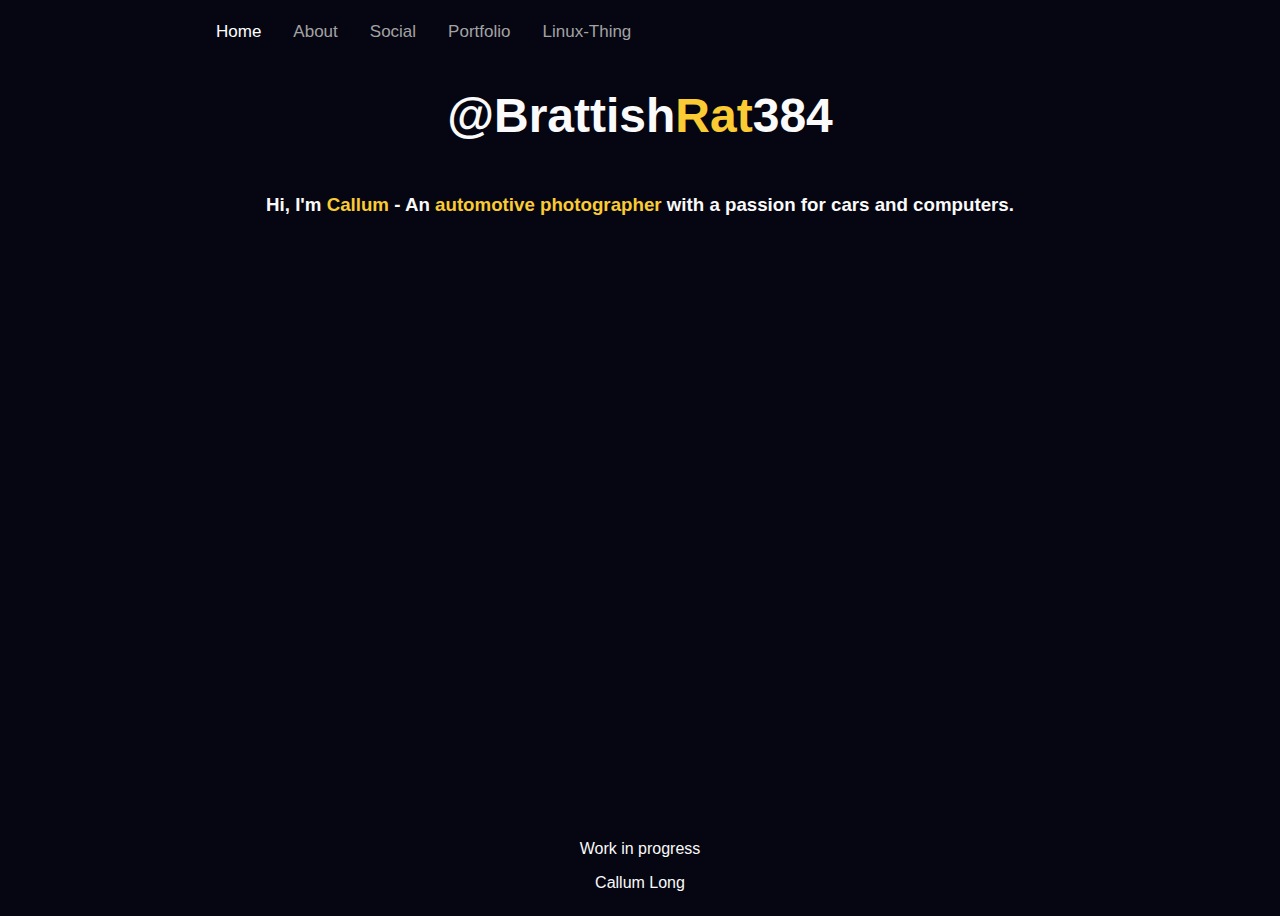
<file: index.html>
<!DOCTYPE html>
<html lang="en">
<head>
    <meta charset="UTF-8">
    <meta name="viewport" content="width=device-width, initial-scale=1.0">
    <link rel="stylesheet" href="style.css">
    <title>Callum Long</title>
</head>
<body class="rmscroll">
    <!-- Nav Start -->
    <div class="topnav">
        <a class="active" href="https://brattishrat384.xyz/">Home</a>
        <a href="https://brattishrat384.xyz/about.html">About</a>
        <a href="https://brattishrat384.xyz/social.html">Social</a>
        <a href="https://brattishrat384.xyz/portfolio.html">Portfolio</a>
        <a href="https://brattishrat384.xyz/linux.html">Linux-Thing</a>
      </div>
    <!-- Nav End -->

    <!-- Header Start -->
    <h1>@Brattish<span class="color-warning">Rat</span>384</h1>
    <!-- Header End -->

    <!-- Small About start -->
      <h3>Hi, I'm <span class="color-warning">Callum</span> - An <span class="color-warning">automotive photographer</span> with a passion for cars and computers.</h3>
    <!-- Small About end -->

    <!-- Footer start -->
    <footer>
      <p>Work in progress</p>
      <p>Callum Long</p>
    </footer>
    <!-- Footer start -->

</body>
</html>
</file>
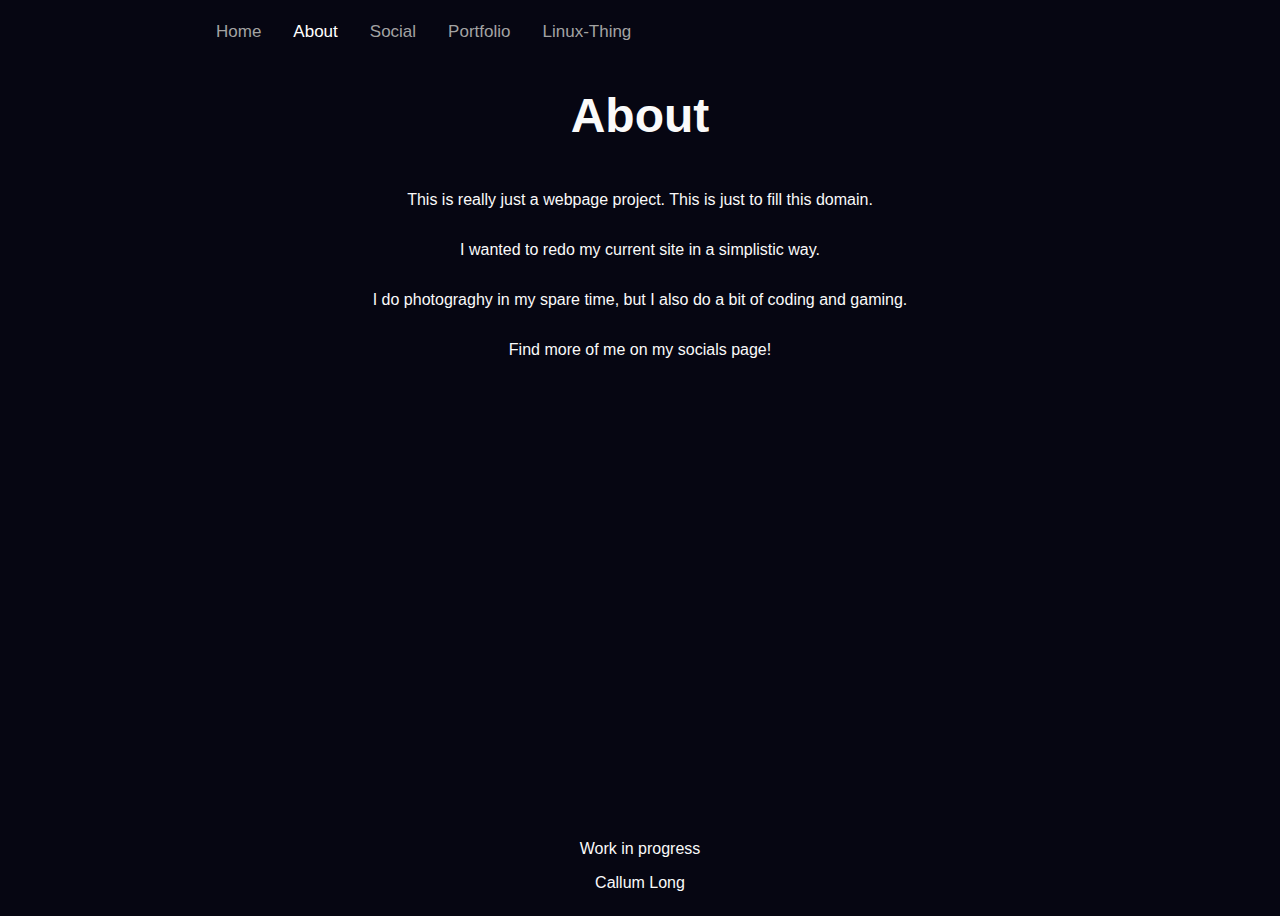
<file: about.html>
<!DOCTYPE html>
<html lang="en">
<head>
    <meta charset="UTF-8">
    <meta name="viewport" content="width=device-width, initial-scale=1.0">
    <link rel="stylesheet" href="style.css">
    <title>Callum Long - About</title>
</head>
<body class="rmscroll">
    <!-- Nav Start -->
    <div class="topnav">
        <a href="./index.html">Home</a>
        <a class="active" href="./about.html">About</a>
        <a href="./social.html">Social</a>
        <a href="./portfolio.html">Portfolio</a>
        <a href="./linux.html">Linux-Thing</a>
      </div>
    <!-- Nav End -->

    <!-- Main start -->
      <h1>About</h1>
      <p>This is really just a webpage project. This is just to fill this domain.</p>
      <p>I wanted to redo my current site in a simplistic way.</p>
      <p>I do photograghy in my spare time, but I also do a bit of coding and gaming.</p>
      <p>Find more of me on my socials page!</p>
    <!-- Main End-->

    <!-- Footer start -->
    <footer>
      <p>Work in progress</p>
      <p>Callum Long</p>
    </footer>
    <!-- Footer start -->

</body>
</html>
</file>
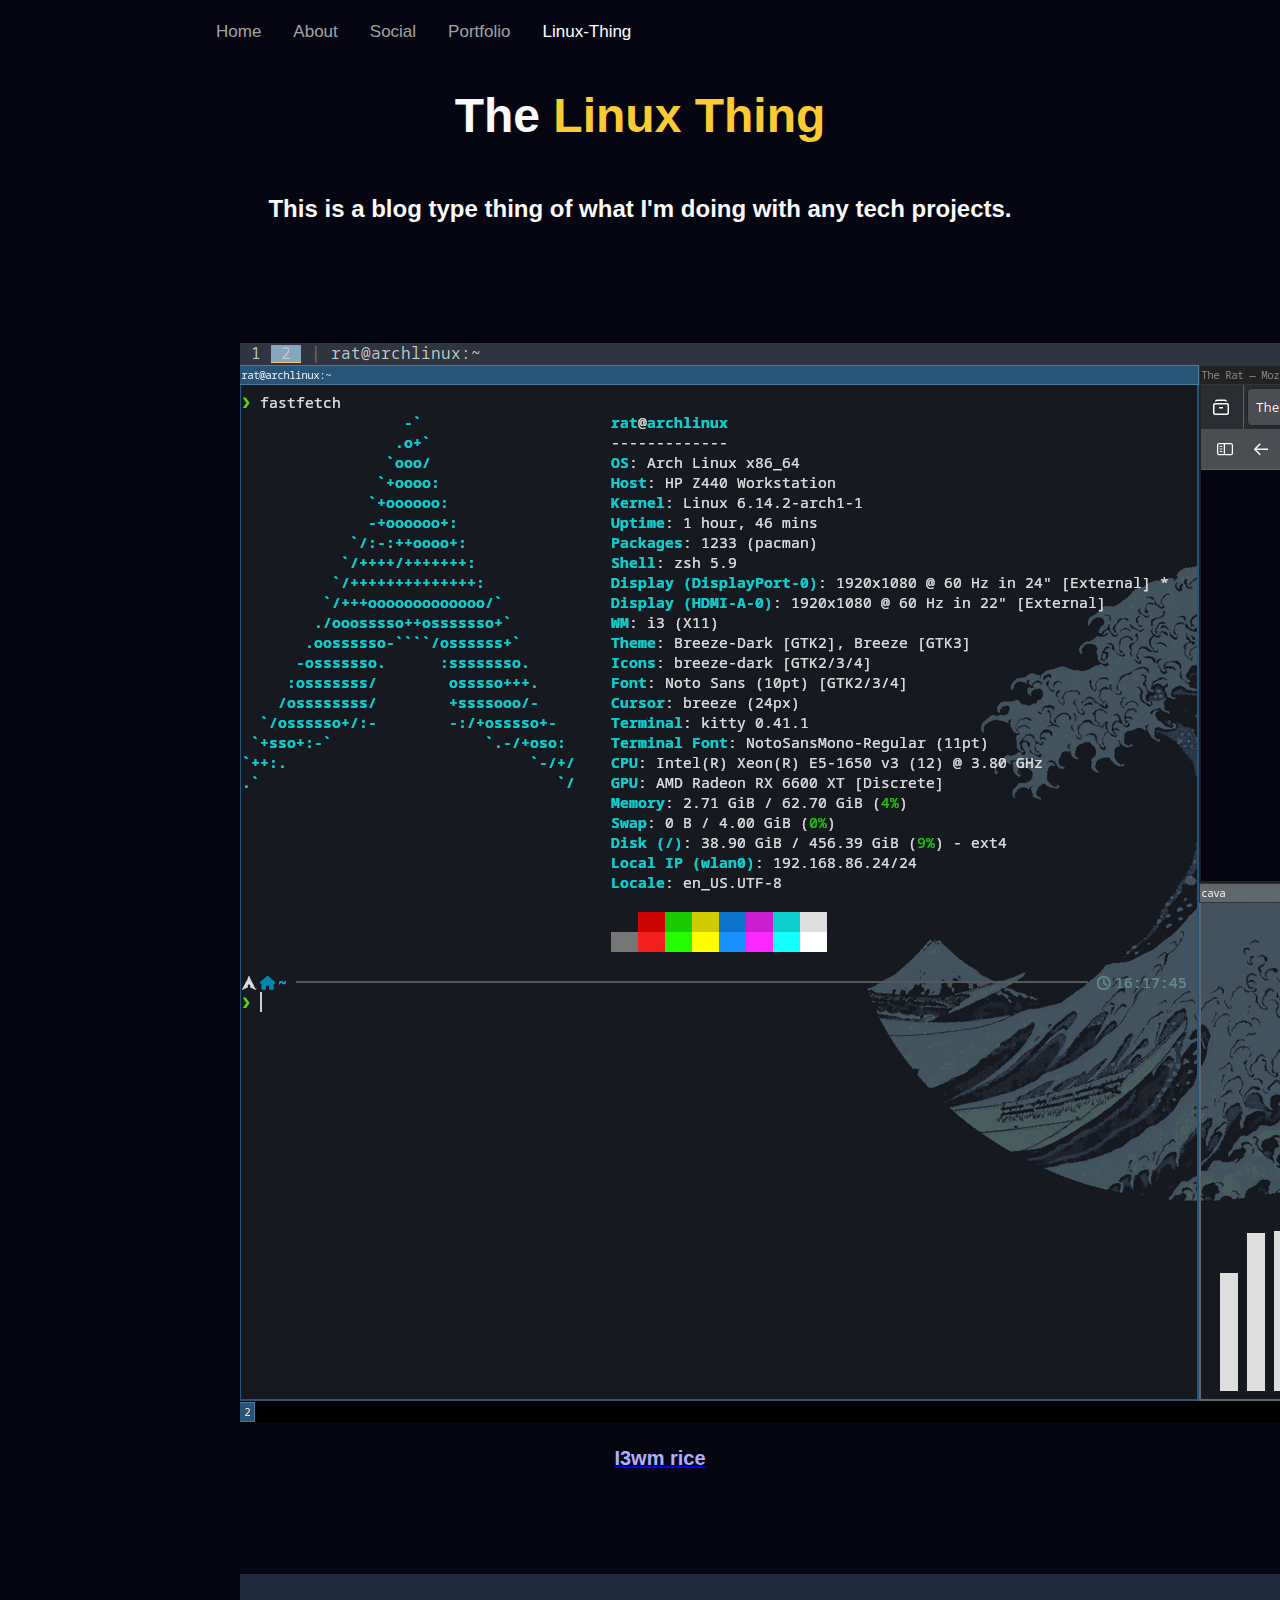
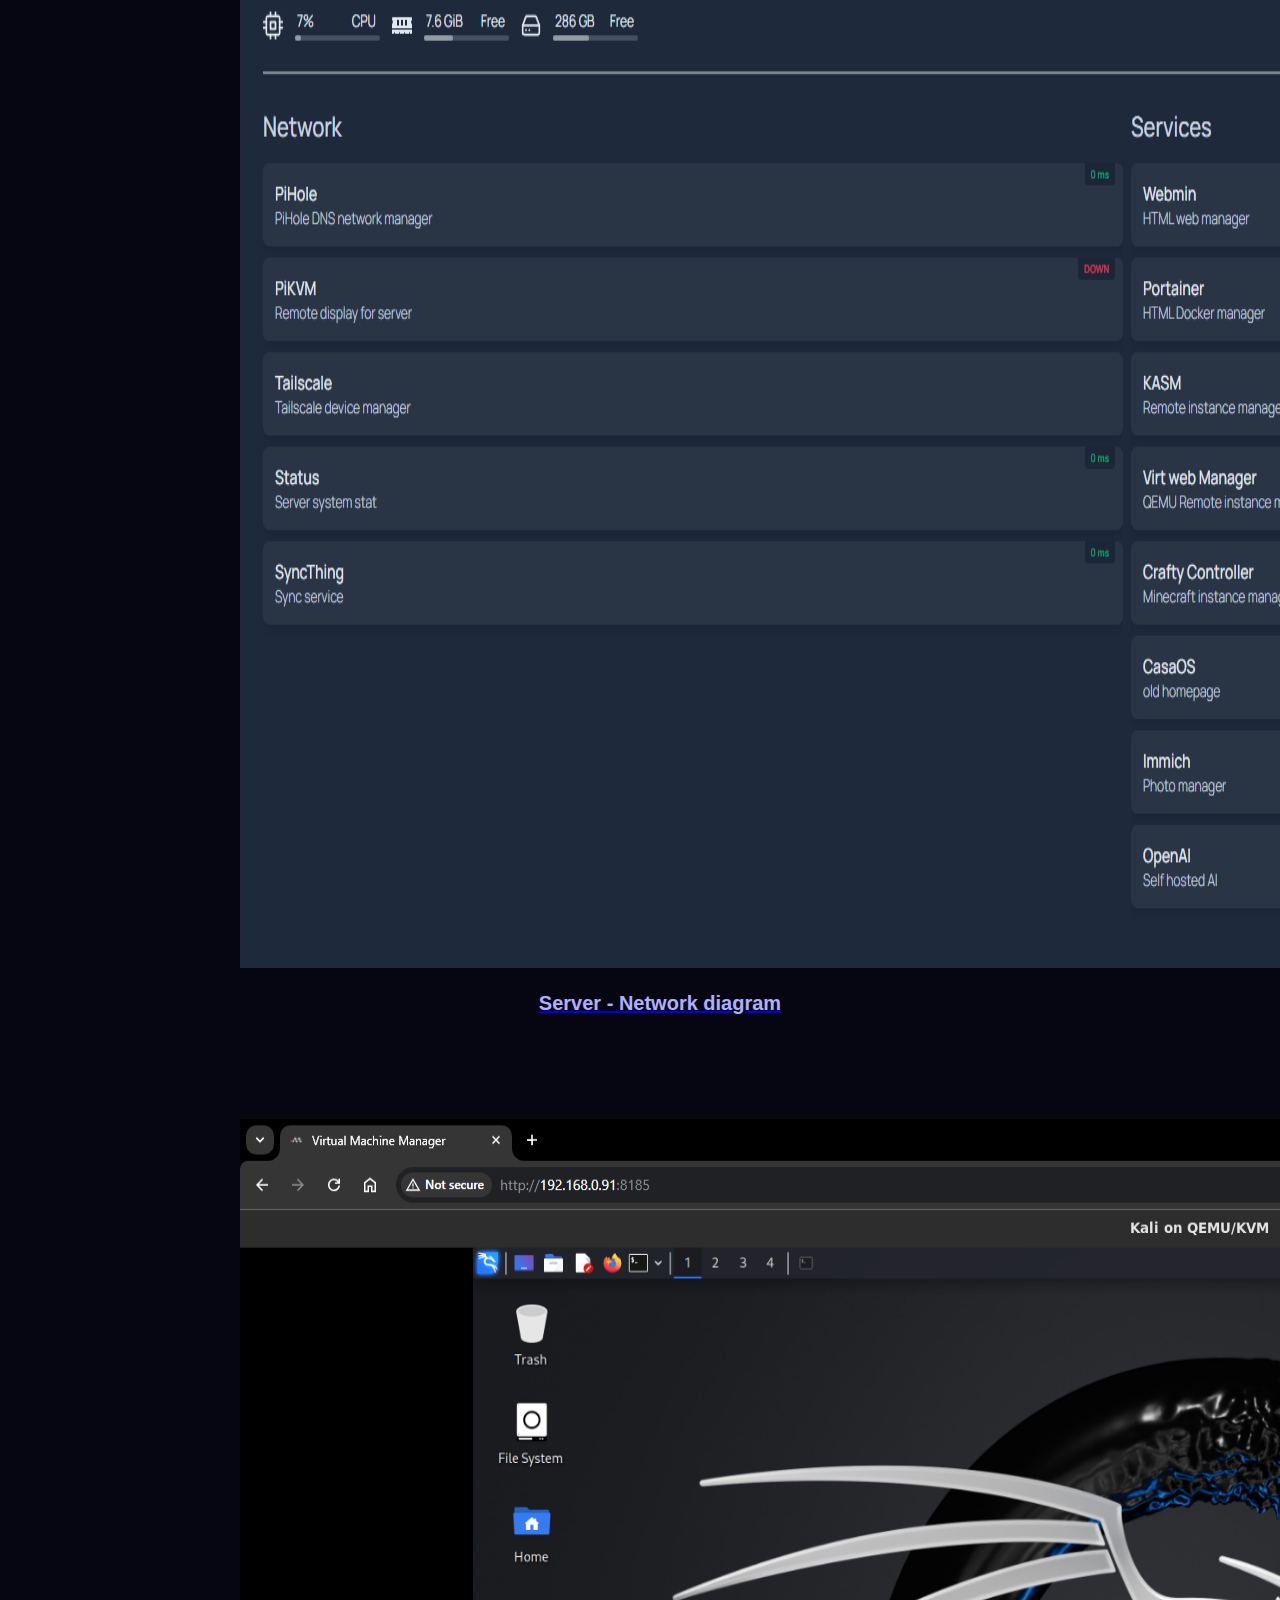
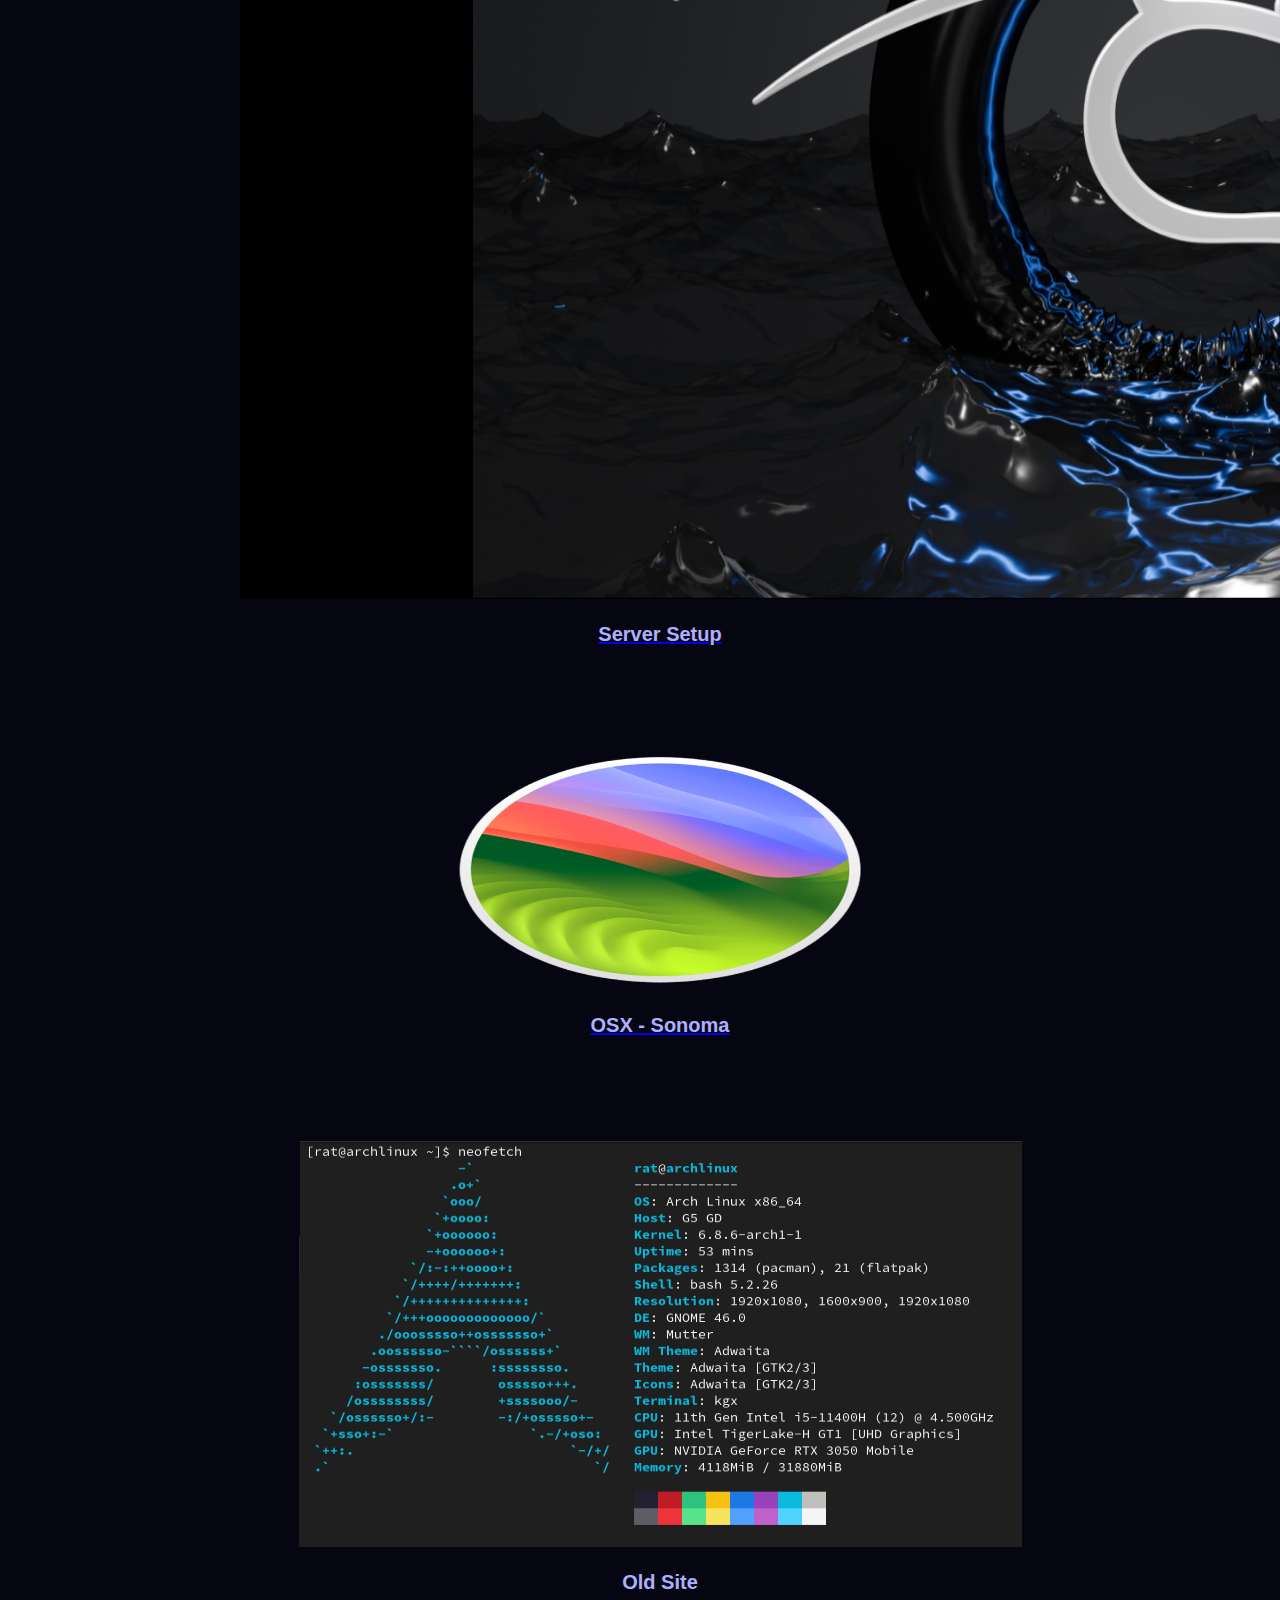
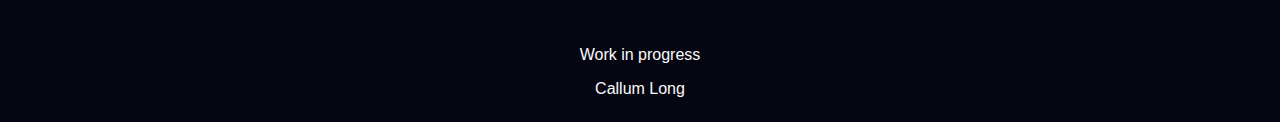
<file: linux.html>
<!DOCTYPE html>
<html lang="en">
<head>
    <meta charset="UTF-8">
    <meta name="viewport" content="width=device-width, initial-scale=1.0">
    <link rel="stylesheet" href="style.css">
    <title>Callum Long - Linux</title>
</head>
<body>
    <!-- Nav Start -->
    <div class="topnav">
      <a href="https://brattishrat384.xyz/">Home</a>
      <a href="https://brattishrat384.xyz/about.html">About</a>
      <a href="https://brattishrat384.xyz/social.html">Social</a>
      <a href="https://brattishrat384.xyz/portfolio.html">Portfolio</a>
      <a class="active" href="https://brattishrat384.xyz/linux.html">Linux-Thing</a>
      </div>
    <!-- Nav End -->

    <!-- Main start -->
      <!-- Header -->
      <h1>The <span class="color-warning">Linux Thing</span></h1>

      <!-- Brief -->
      <h2>This is a blog type thing of what I'm doing with any tech projects.</h2>
      <ul>
        <!-- Blog start -->

        <!-- Padding -->
        <div class="spacer"></div>
        <!-- Homelab-30.12.24 -->
        <div class="imgtxt">
          <a class="link-p-linux" href="./linux/i3rice.html">
            <img class="portimg" src="./linux/imgs/example.png" alt="">
            <p class="link-img">I3wm rice</p>
          </a>
        </div>

        <!-- Padding -->
        <div class="spacer"></div>
        <!-- Homelab-30.12.24 -->
        <div class="imgtxt">
          <a class="link-p-linux" href="./linux/netdiagram.html">
            <img class="portimg" src="./linux/imgs/image.png" alt="">
            <p class="link-img">Server - Network diagram</p>
          </a>
        </div>

        <!-- Padding -->
        <div class="spacer"></div>
        <!-- OSX-06.09.24 -->
        <div class="imgtxt">
          <a class="link-p-linux" href="./linux/server-setup.html">
            <img class="portimg" src="./linux/imgs/Screenshot 2024-09-20 110644.png" alt="">
            <p class="link-img">Server Setup</p>
          </a>
        </div>
        
        <!-- Padding -->
        <div class="spacer"></div>
        <!-- OSX-06.09.24 -->
        <div class="imgtxt">
          <a class="link-p-linux" href="./linux/OSX-KVM.html">
            <img class="portimg" src="./linux/imgs/sonoma/Sonoma.png" alt="">
            <p class="link-img">OSX - Sonoma</p>
          </a>
        </div>

        <!-- Padding -->
        <div class="spacer"></div>

        <!-- Old Site link -->
        <div class="imgtxt">
          <a class="link-p" href="https://github.com/BrattishRat384/website-rework">
            <img class="portimg" src="./img/base/neofetch.png" alt="">
            <p class="link-img">Old Site</p>
          </a>
        </div>
      </ul>
    <!-- Main End-->

    <!-- Footer start -->
    <footer>
      <p>Work in progress</p>
      <p>Callum Long</p>
    </footer>
    <!-- Footer start -->

</body>
</html>
</file>
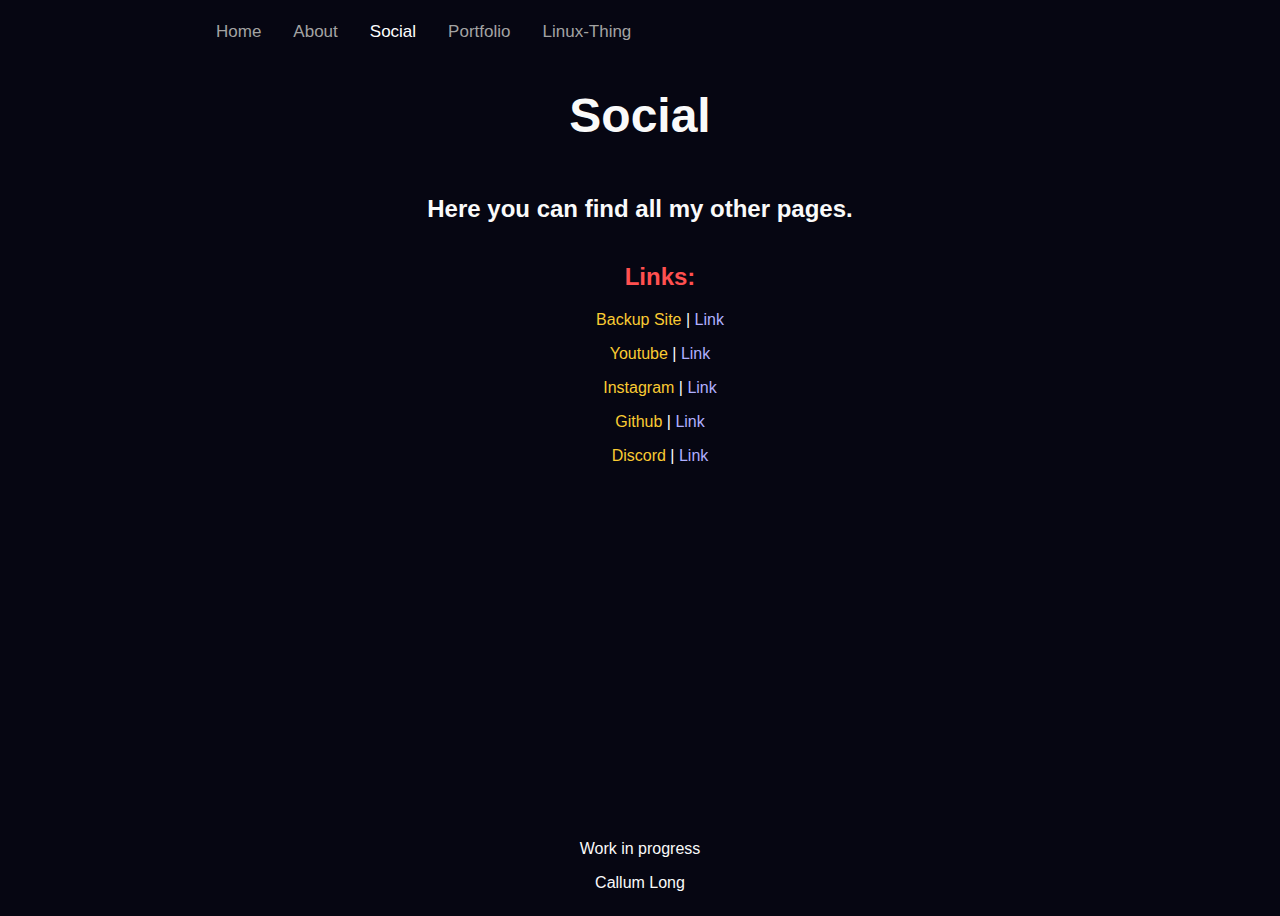
<file: social.html>
<!DOCTYPE html>
<html lang="en">
<head>
    <meta charset="UTF-8">
    <meta name="viewport" content="width=device-width, initial-scale=1.0">
    <link rel="stylesheet" href="style.css">
    <title>Callum Long - Social</title>
</head>
<body class="rmscroll">
    <!-- Nav Start -->
    <div class="topnav">
      <a href="https://brattishrat384.xyz/">Home</a>
      <a href="https://brattishrat384.xyz/about.html">About</a>
      <a class="active" href="https://brattishrat384.xyz/social.html">Social</a>
      <a href="https://brattishrat384.xyz/portfolio.html">Portfolio</a>
      <a href="https://brattishrat384.xyz/linux.html">Linux-Thing</a>
      </div>
    <!-- Nav End -->

    <!-- Main start -->
      <h1>Social</h1>
      <h2>Here you can find all my other pages.</h2>
      <!-- Links -->
      <div class="container">
        <!-- List of Socials -->
        <ul>
          <h2 class="color-attention">Links:</h2>
          <p><span class="color-warning">Backup Site</span> | <a href="https://sub.brattishrat384.xyz/" class="link-p">Link</a></p>
          <p><span class="color-warning">Youtube</span> | <a href="https://www.youtube.com/@brattishrat384" class="link-p">Link</a></p>
          <p><span class="color-warning">Instagram</span> | <a href="https://www.instagram.com/brattishrat384/" class="link-p">Link</a></p>
          <p><span class="color-warning">Github</span> | <a href="https://github.com/BrattishRat384/" class="link-p">Link</a></p>
          <p><span class="color-warning">Discord</span> | <a href="https://discord.gg/9k5HUjV" class="link-p">Link</a></p>
        </ul>
      </div>
    <!-- Main End-->

    <!-- Footer start -->
    <footer>
      <p>Work in progress</p>
      <p>Callum Long</p>
    </footer>
    <!-- Footer start -->

</body>
</html>
</file>
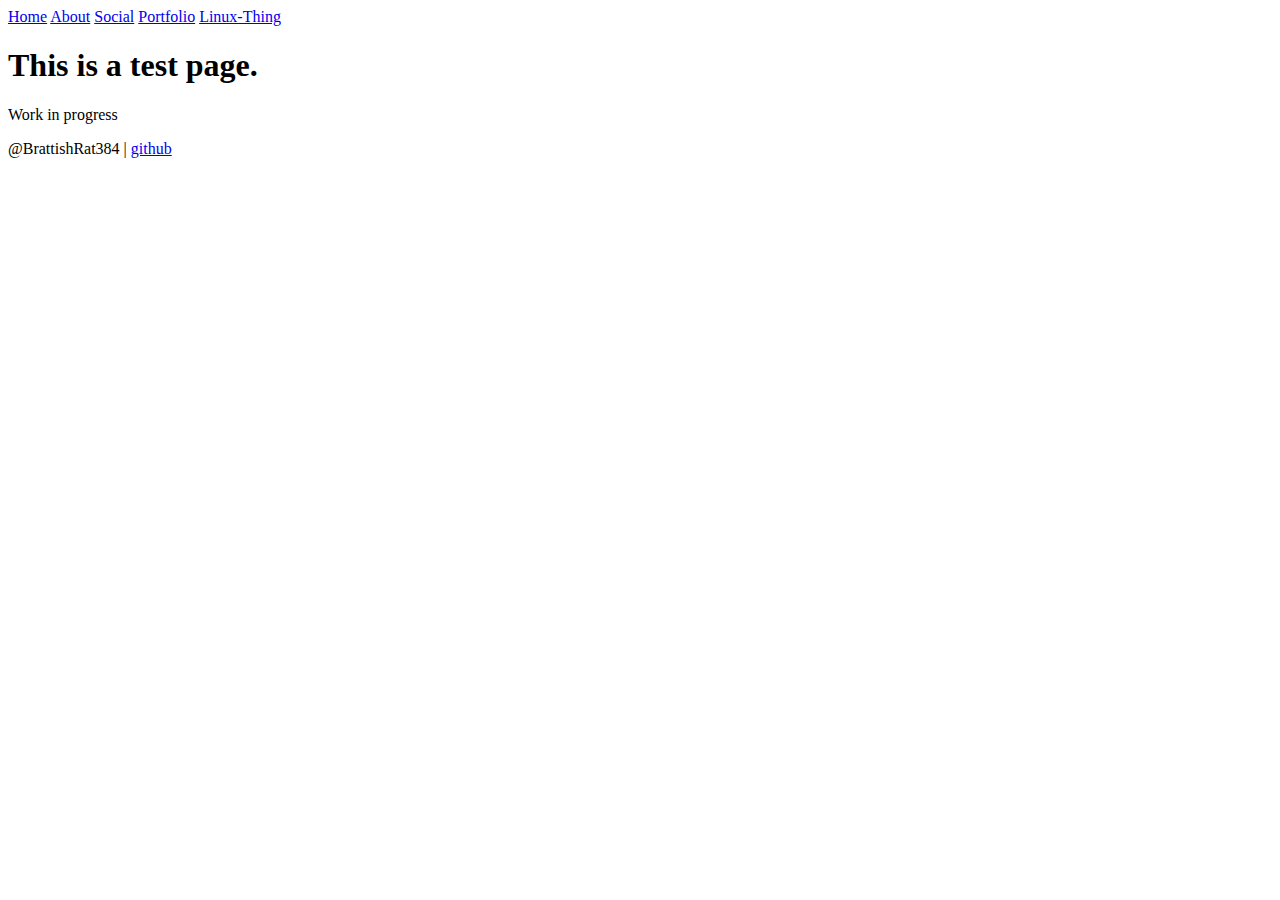
<file: test.html>
<!DOCTYPE html>
<html lang="en">
<head>
    <meta charset="UTF-8">
    <meta name="viewport" content="width=device-width, initial-scale=1.0">
    <link rel="stylesheet" href="https://sub.brattishrat384.xyz/style.css">
    <title>The Rat - Test</title>
</head>
<body class="rmscroll">
    <!-- Nav Start -->
    <div class="topnav">
      <a class="active" href="https://brattishrat384.xyz/">Home</a>
      <a href="https://brattishrat384.xyz/about.html">About</a>
      <a href="https://brattishrat384.xyz/social.html">Social</a>
      <a href="https://brattishrat384.xyz/portfolio.html">Portfolio</a>
      <a href="https://brattishrat384.xyz/linux.html">Linux-Thing</a>
      </div>
    <!-- Nav End -->

    <!-- Header Start -->
    <h1 class="color-warning" >This is a test page.</h1>
    <!-- Header End -->

    <!-- Footer start -->
    <footer>
      <p>Work in progress</p>
      <p>@BrattishRat384 | <a class="link-p" href="https://github.com/BrattishRat384/website-rework">github</a></p>
    </footer>
    <!-- Footer start -->

</body>
</html>
</file>
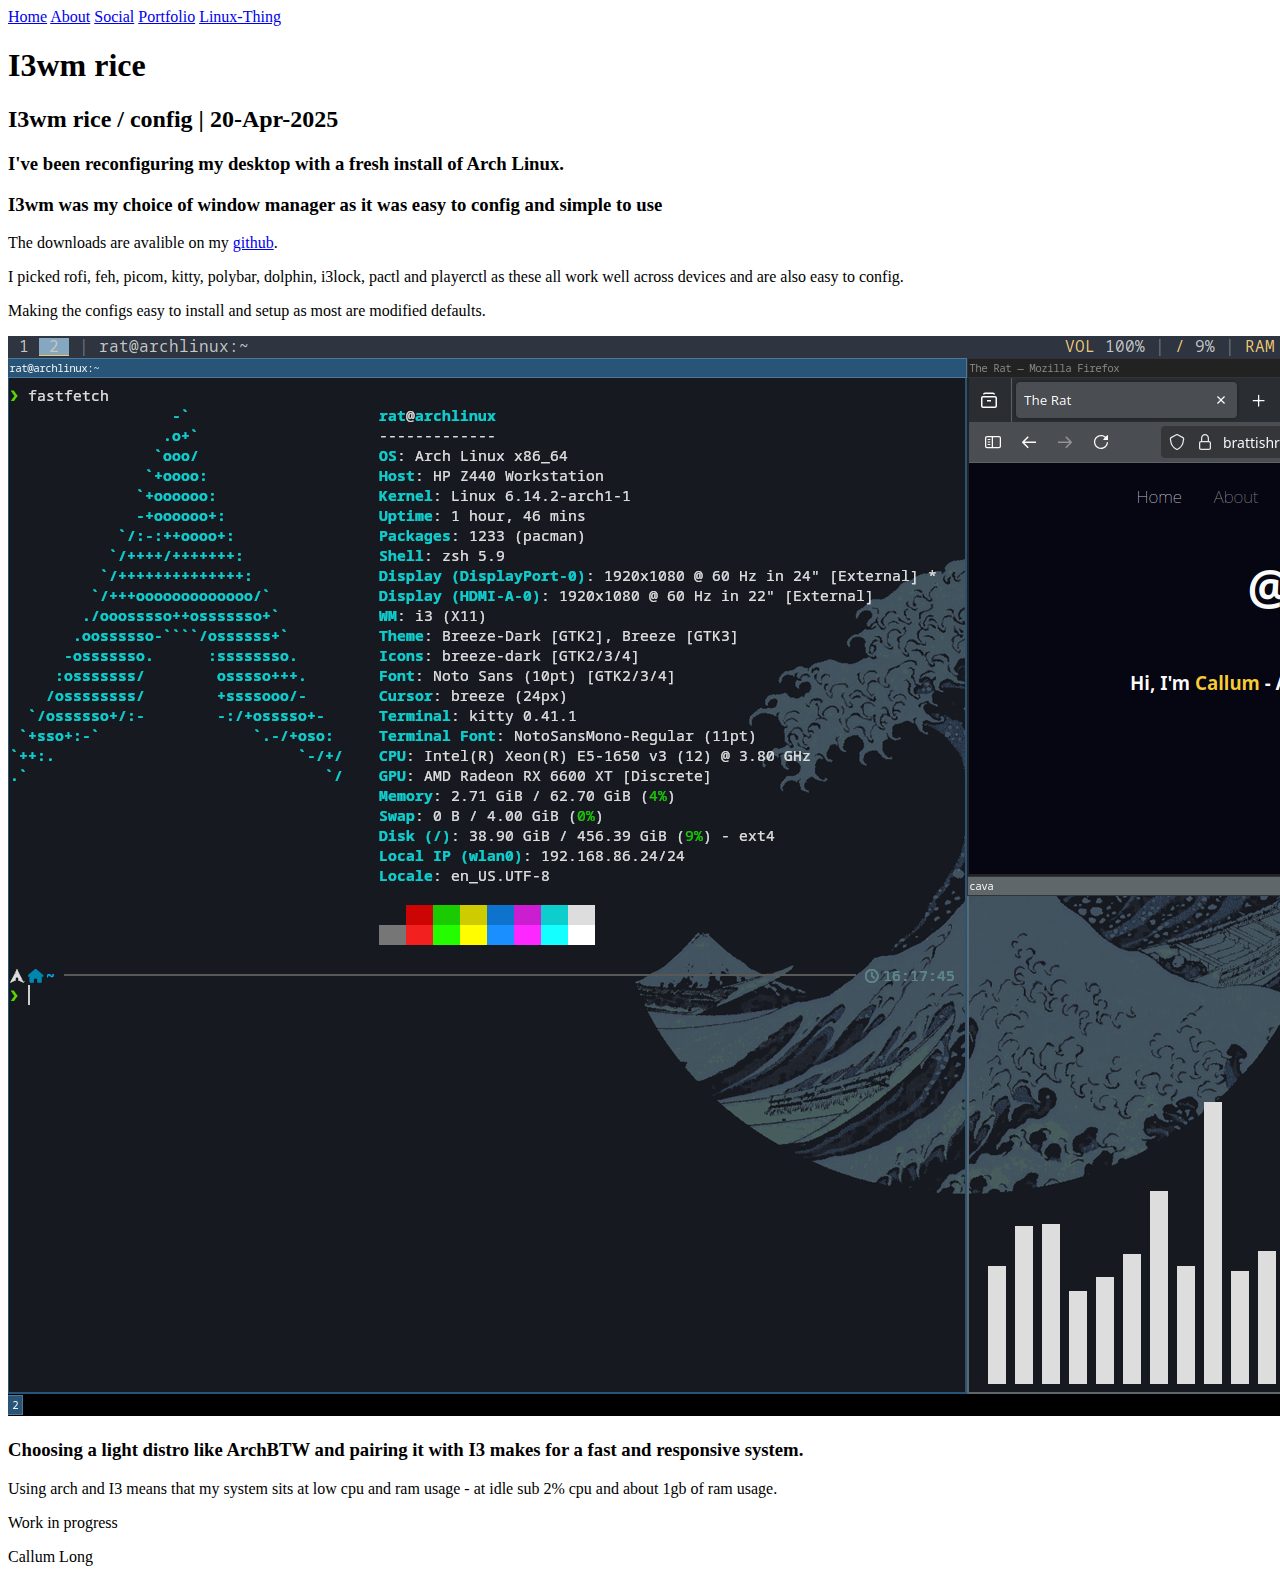
<file: linux/i3rice.html>
<!DOCTYPE html>
<html lang="en">
<head>
    <meta charset="UTF-8">
    <meta name="viewport" content="width=device-width, initial-scale=1.0">
    <link rel="stylesheet" href="https://brattishrat384.xyz/style.css">
    <title>The Rat - I3wm Rice</title>
</head>
<body>
    <!-- Nav Start -->
    <div class="topnav">
      <a href="https://brattishrat384.xyz/">Home</a>
      <a href="https://brattishrat384.xyz/about.html">About</a>
      <a href="https://brattishrat384.xyz/social.html">Social</a>
      <a href="https://brattishrat384.xyz/portfolio.html">Portfolio</a>
      <a href="https://brattishrat384.xyz/linux.html">Linux-Thing</a>
      </div>
    <!-- Nav End -->

    <!-- Main start -->
      <!-- Header -->
      <h1><span class="color-warning">I3wm</span> rice</h1>

      <!-- Brief -->
      <h2>I3wm rice / config | 20-Apr-2025</h2>

      <!-- Blog start -->
      <h3>I've been reconfiguring my desktop with a fresh install of Arch Linux.</h3>
      <h3>I3wm was my choice of window manager as it was easy to config and simple to use</h3>
      <p>The downloads are avalible on my <a href="https://github.com/BrattishRat384/I3-config" class="link-p">github</a>.</p>
      <p>I picked rofi, feh, picom, kitty, polybar, dolphin, i3lock, pactl and playerctl as these all work well across devices and are also easy to config.</p>
      <p>Making the configs easy to install and setup as most are modified defaults.</p>
      <img class="portimg" src="./imgs/example.png" alt="">
      <h3>Choosing a light distro like ArchBTW and pairing it with I3 makes for a fast and responsive system.</h3>
      <p>Using arch and I3 means that my system sits at low cpu and ram usage - at idle sub 2% cpu and about 1gb of ram usage.</p>
      <!-- Blog end-->
    <!-- Main End-->

    <!-- Footer start -->
    <footer>
      <p>Work in progress</p>
      <p>Callum Long</p>
    </footer>
    <!-- Footer start -->

</body>
</html>
</file>
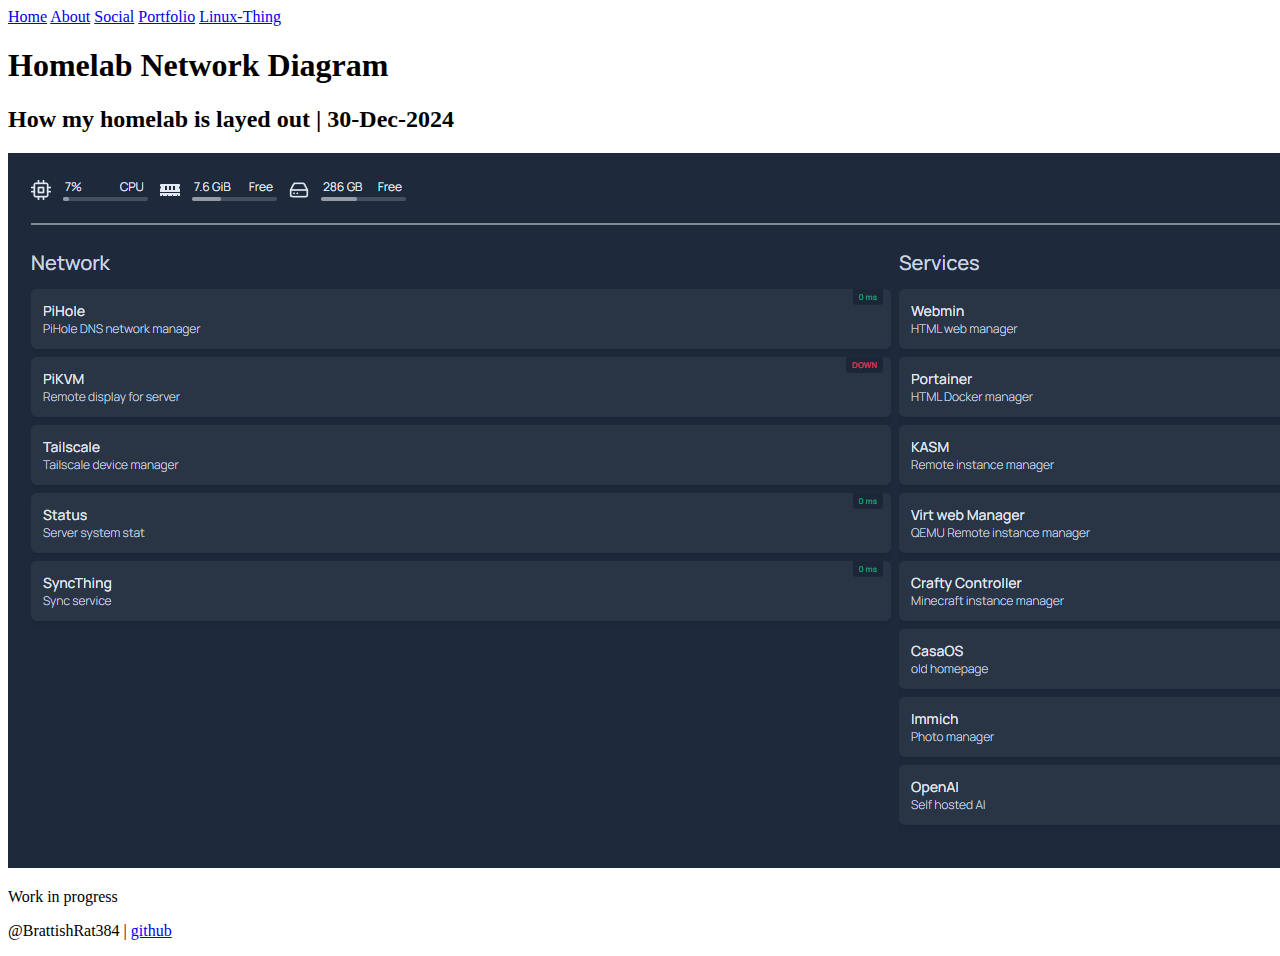
<file: linux/netdiagram.html>
<!DOCTYPE html>
<html lang="en">
<head>
    <meta charset="UTF-8">
    <meta name="viewport" content="width=device-width, initial-scale=1.0">
    <link rel="stylesheet" href="https://brattishrat384.xyz/style.css">
    <title>The Rat - netdiagram</title>
</head>
<body>
    <!-- Nav Start -->
    <div class="topnav">
      <a href="https://brattishrat384.xyz/">Home</a>
      <a href="https://brattishrat384.xyz/about.html">About</a>
      <a href="https://brattishrat384.xyz/social.html">Social</a>
      <a href="https://brattishrat384.xyz/portfolio.html">Portfolio</a>
      <a href="https://brattishrat384.xyz/linux.html">Linux-Thing</a>
      </div>
    <!-- Nav End -->

    <!-- Main start -->
      <!-- Header -->
      <h1>Homelab Network Diagram</h1>

      <!-- Brief -->
      <h2>How my homelab is layed out | 30-Dec-2024</h2>

      <!-- Blog start -->
      <p> <img src="./imgs/image.png" alt=""></p>
      <!-- Main End-->

    <!-- Footer start -->
    <footer>
      <p>Work in progress</p>
      <p>@BrattishRat384 | <a class="link-p" href="https://github.com/BrattishRat384/website-rework">github</a></p>
    </footer>
    <!-- Footer start -->

</body>
</html>
</file>
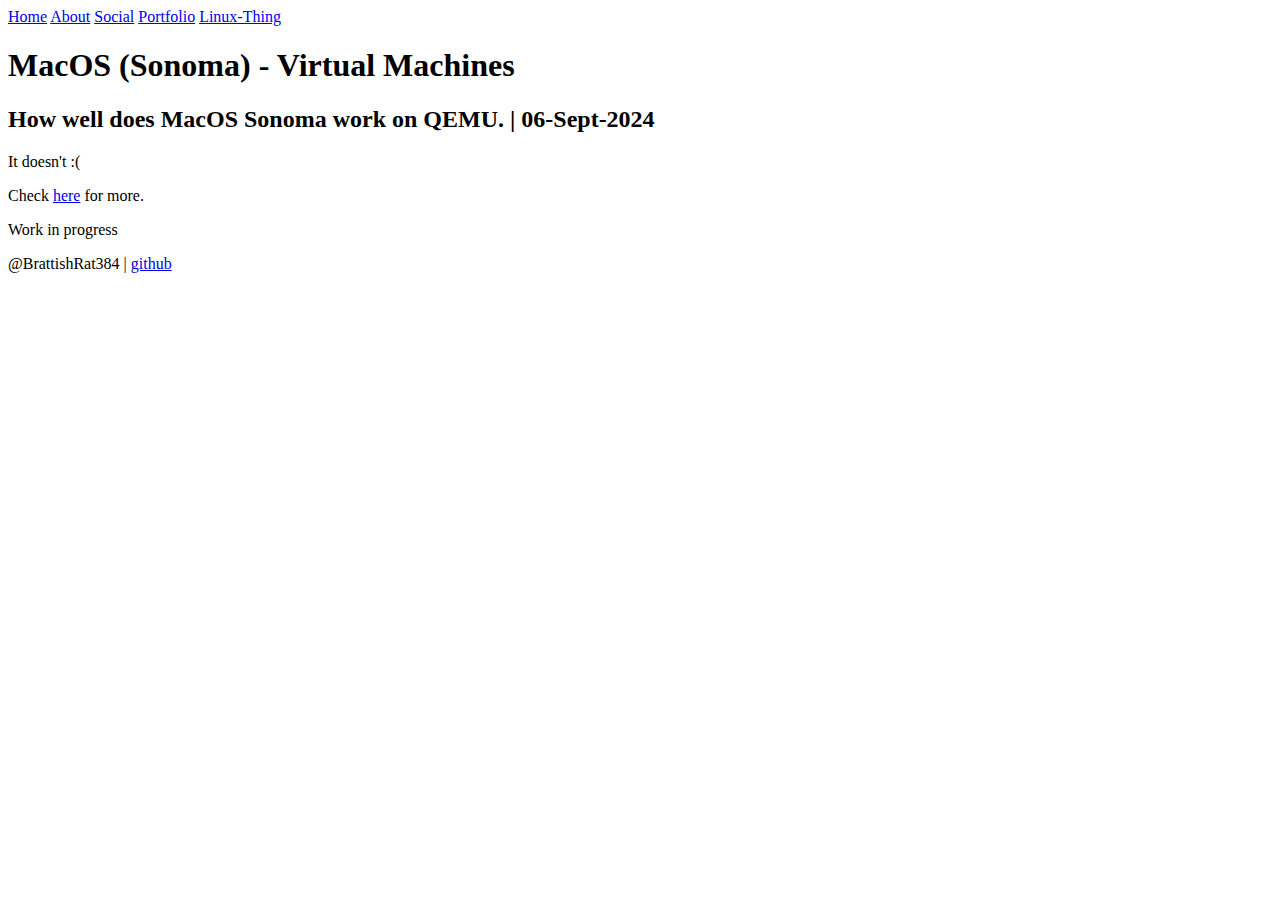
<file: linux/OSX-KVM.html>
<!DOCTYPE html>
<html lang="en">
<head>
    <meta charset="UTF-8">
    <meta name="viewport" content="width=device-width, initial-scale=1.0">
    <link rel="stylesheet" href="https://brattishrat384.xyz/style.css">
    <title>The Rat - OSX</title>
</head>
<body>
    <!-- Nav Start -->
    <div class="topnav">
      <a href="https://brattishrat384.xyz/">Home</a>
      <a href="https://brattishrat384.xyz/about.html">About</a>
      <a href="https://brattishrat384.xyz/social.html">Social</a>
      <a href="https://brattishrat384.xyz/portfolio.html">Portfolio</a>
      <a href="https://brattishrat384.xyz/linux.html">Linux-Thing</a>
      </div>
    <!-- Nav End -->

    <!-- Main start -->
      <!-- Header -->
      <h1>MacOS (Sonoma) - Virtual Machines</h1>

      <!-- Brief -->
      <h2>How well does MacOS Sonoma work on QEMU. | 06-Sept-2024</h2>

      <!-- Blog start -->
      <p class="color-warning">It doesn't :(</p>
      <p>Check <a class="link-p" href="./server-setup.html">here</a> for more.</p>
      <!-- Main End-->

    <!-- Footer start -->
    <footer>
      <p>Work in progress</p>
      <p>@BrattishRat384 | <a class="link-p" href="https://github.com/BrattishRat384/website-rework">github</a></p>
    </footer>
    <!-- Footer start -->

</body>
</html>
</file>
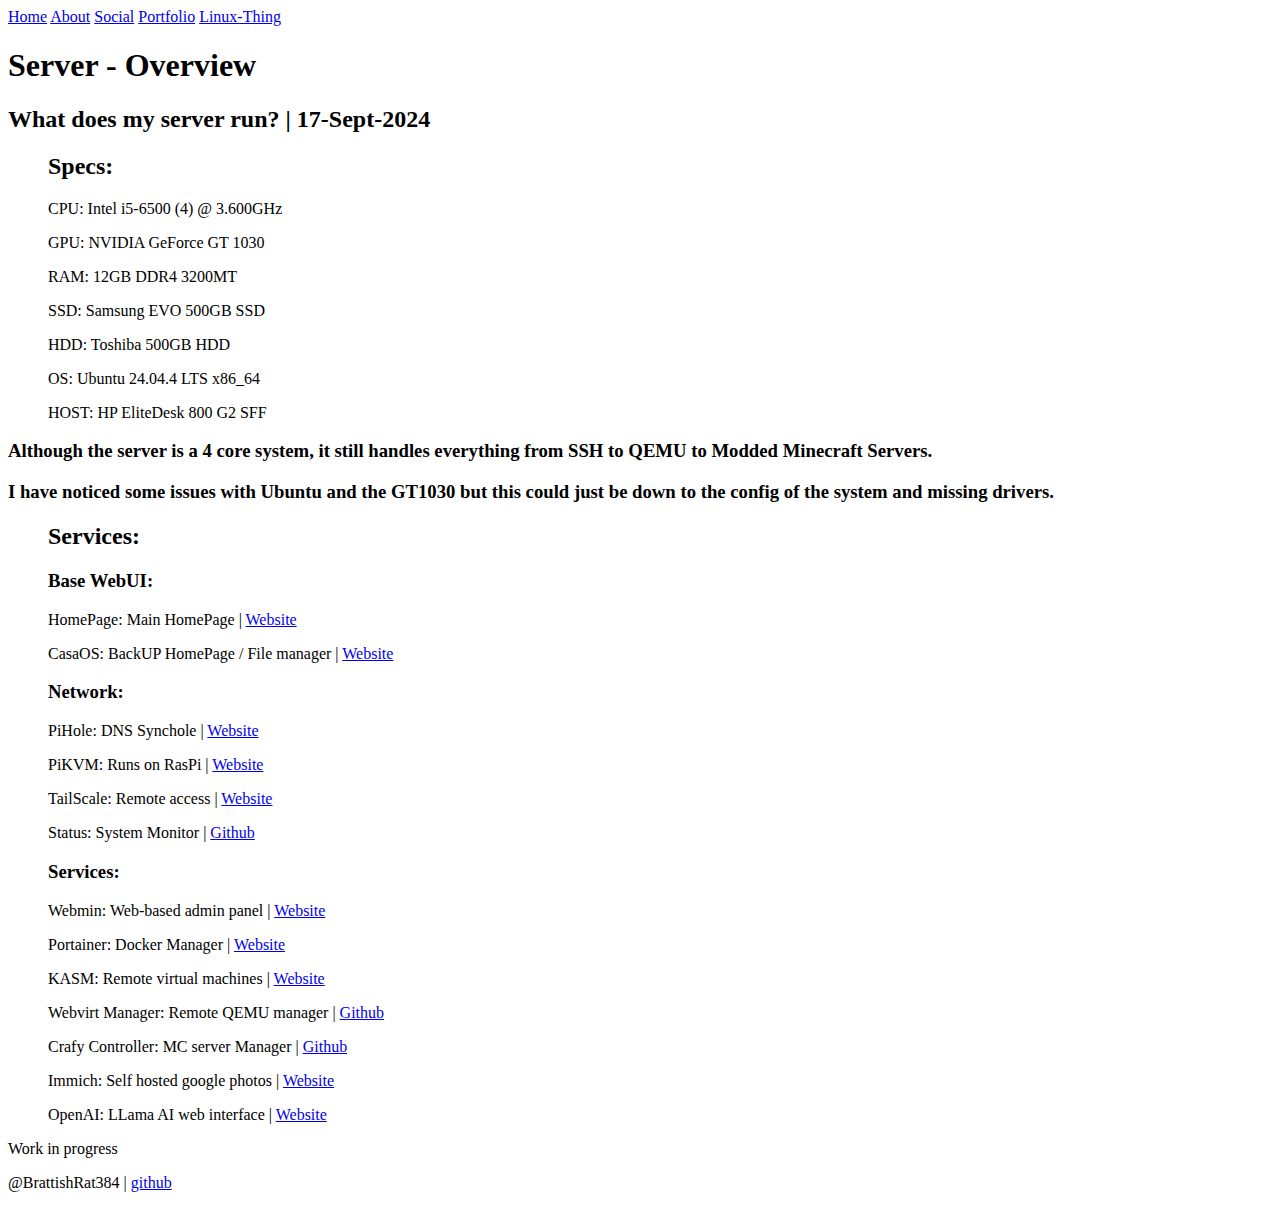
<file: linux/server-setup.html>
<!DOCTYPE html>
<html lang="en">
<head>
    <meta charset="UTF-8">
    <meta name="viewport" content="width=device-width, initial-scale=1.0">
    <link rel="stylesheet" href="https://brattishrat384.xyz/style.css">
    <title>The Rat - Server Overview</title>
</head>
<body>
    <!-- Nav Start -->
    <div class="topnav">
      <a href="https://brattishrat384.xyz/">Home</a>
      <a href="https://brattishrat384.xyz/about.html">About</a>
      <a href="https://brattishrat384.xyz/social.html">Social</a>
      <a href="https://brattishrat384.xyz/portfolio.html">Portfolio</a>
      <a href="https://brattishrat384.xyz/linux.html">Linux-Thing</a>
      </div>
    <!-- Nav End -->

    <!-- Main start -->
      <!-- Header -->
      <h1><span class="color-warning">Server</span> - Overview</h1>

      <!-- Brief -->
      <h2>What does my server run? | 17-Sept-2024</h2>

      <!-- Blog start -->
      <!-- SPECS -->
        <ul>
            <h2 class="color-attention">Specs:</h2>
            <p><span class="color-warning">CPU:</span> Intel i5-6500 (4) @ 3.600GHz</p>
            <p><span class="color-warning">GPU:</span> NVIDIA GeForce GT 1030</p>
            <p><span class="color-warning">RAM:</span> 12GB DDR4 3200MT</p>
            <p><span class="color-warning">SSD:</span> Samsung EVO 500GB SSD</p>
            <p><span class="color-warning">HDD:</span> Toshiba 500GB HDD</p>
            <p><span class="color-warning">OS:</span> Ubuntu 24.04.4 LTS x86_64</p>
            <p><span class="color-warning">HOST:</span> HP EliteDesk 800 G2 SFF</p>
        </ul>

        <h3>Although the <span class="color-warning">server</span> is a <span class="color-warning">4</span> core system, it still handles everything from <span class="color-warning">SSH</span> to <span class="color-warning">QEMU</span> to <span class="color-warning">Modded Minecraft Servers</span>.</h3>
        <h3>I have noticed some issues with <span class="color-warning">Ubuntu</span> and the <span class="span color-warning">GT1030</span> but this could just be down to the config of the system and missing drivers.</h3>
      
      <!-- SERVICES -->
        <ul>
            <h2 class="color-attention">Services:</h2>
            <h3 class="color-attention">Base WebUI:</h3>
            <p><span class="color-warning">HomePage:</span> Main HomePage | <a href="https://gethomepage.dev/" class="link-p">Website</a></p>
            <p><span class="color-warning">CasaOS:</span> BackUP HomePage / File manager | <a href="https://casaos.zimaspace.com/" class="link-p">Website</a></p>

            <h3 class="color-attention">Network:</h3>
            <p><span class="color-warning">PiHole:</span> DNS Synchole | <a href="https://pi-hole.net/" class="link-p">Website</a></p>
            <p><span class="color-warning">PiKVM:</span> Runs on RasPi | <a href="https://pikvm.org/" class="link-p">Website</a></p>
            <p><span class="color-warning">TailScale:</span> Remote access | <a href="https://tailscale.com/" class="link-p">Website</a></p>
            <p><span class="color-warning">Status:</span> System Monitor | <a href="https://github.com/dani3l0/Status/" class="link-p">Github</a></p>

            <h3 class="color-attention">Services:</h3>
            <p><span class="color-warning">Webmin:</span> Web-based admin panel | <a href="https://webmin.com/" class="link-p">Website</a></p>
            <p><span class="color-warning">Portainer:</span> Docker Manager | <a href="https://www.portainer.io/" class="link-p">Website</a></p>
            <p><span class="color-warning">KASM:</span> Remote virtual machines | <a href="https://kasmweb.com/" class="link-p">Website</a></p>
            <p><span class="color-warning">Webvirt Manager:</span> Remote QEMU manager | <a href="https://github.com/retspen/webvirtmgr" class="link-p">Github</a></p>
            <p><span class="color-warning">Crafy Controller:</span> MC server Manager | <a href="https://craftycontrol.com/" class="link-p">Github</a></p>
            <p><span class="color-warning">Immich:</span> Self hosted google photos | <a href="https://immich.app/" class="link-p">Website</a></p>
            <p><span class="color-warning">OpenAI:</span> LLama AI web interface | <a href="https://openai.com/" class="link-p">Website</a></p>
        </ul>
    
      <!-- Main End-->

    <!-- Footer start -->
    <footer>
      <p>Work in progress</p>
      <p>@BrattishRat384 | <a class="link-p" href="https://github.com/BrattishRat384/website-rework">github</a></p>
    </footer>
    <!-- Footer start -->

</body>
</html>
</file>
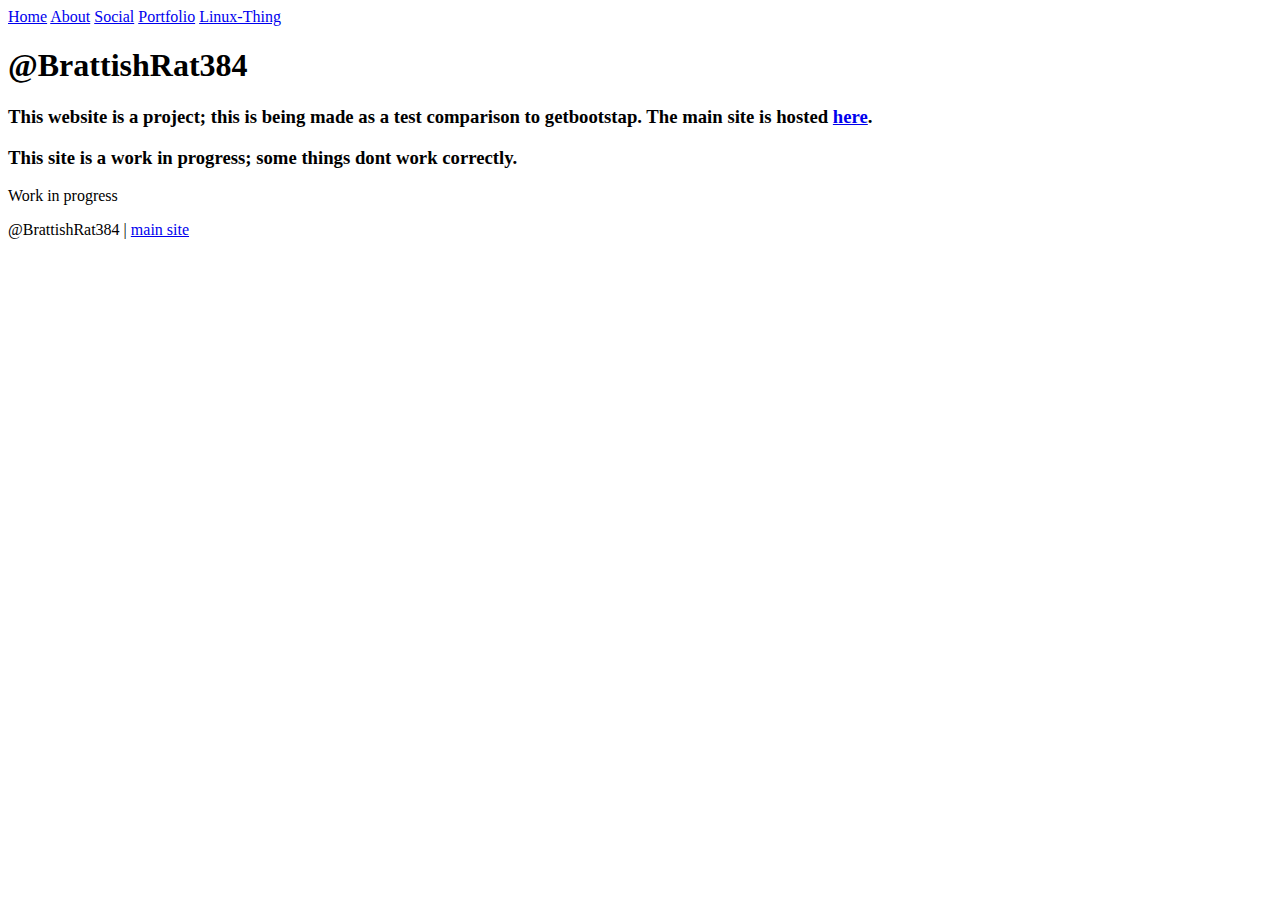
<file: linux/test.html>
<!DOCTYPE html>
<html lang="en">
<head>
    <meta charset="UTF-8">
    <meta name="viewport" content="width=device-width, initial-scale=1.0">
    <link rel="stylesheet" href="https://sub.brattishrat384.xyz/style.css">
    <title>The Rat</title>
</head>
<body class="rmscroll">
    <!-- Nav Start -->
    <div class="topnav">
        <a href="./index.html">Home</a>
        <a href="./about.html">About</a>
        <a href="./social.html">Social</a>
        <a href="./portfolio.html">Portfolio</a>
        <a class="active" href="./linux.html">Linux-Thing</a>
      </div>
    <!-- Nav End -->

    <!-- Header Start -->
    <h1>@Brattish<span class="color-warning">Rat</span>384</h1>
    <!-- Header End -->

    <!-- Small About start -->
      <h3>This website is a project; this is being made as a test comparison to getbootstap. The main site is hosted <a class="link-h2" href="https://brattishrat384.xyz/">here</a>.</h3>
      <h3>This site is a <span class="color-attention">work in progress;</span> some things <span class="color-attention">dont work correctly.</span></h3>
    <!-- Small About end -->

    <!-- Footer start -->
    <footer>
      <p>Work in progress</p>
      <p>@BrattishRat384 | <a class="link-p" href="https://brattishrat384.xyz/">main site</a></p>
    </footer>
    <!-- Footer start -->

</body>
</html>
</file>
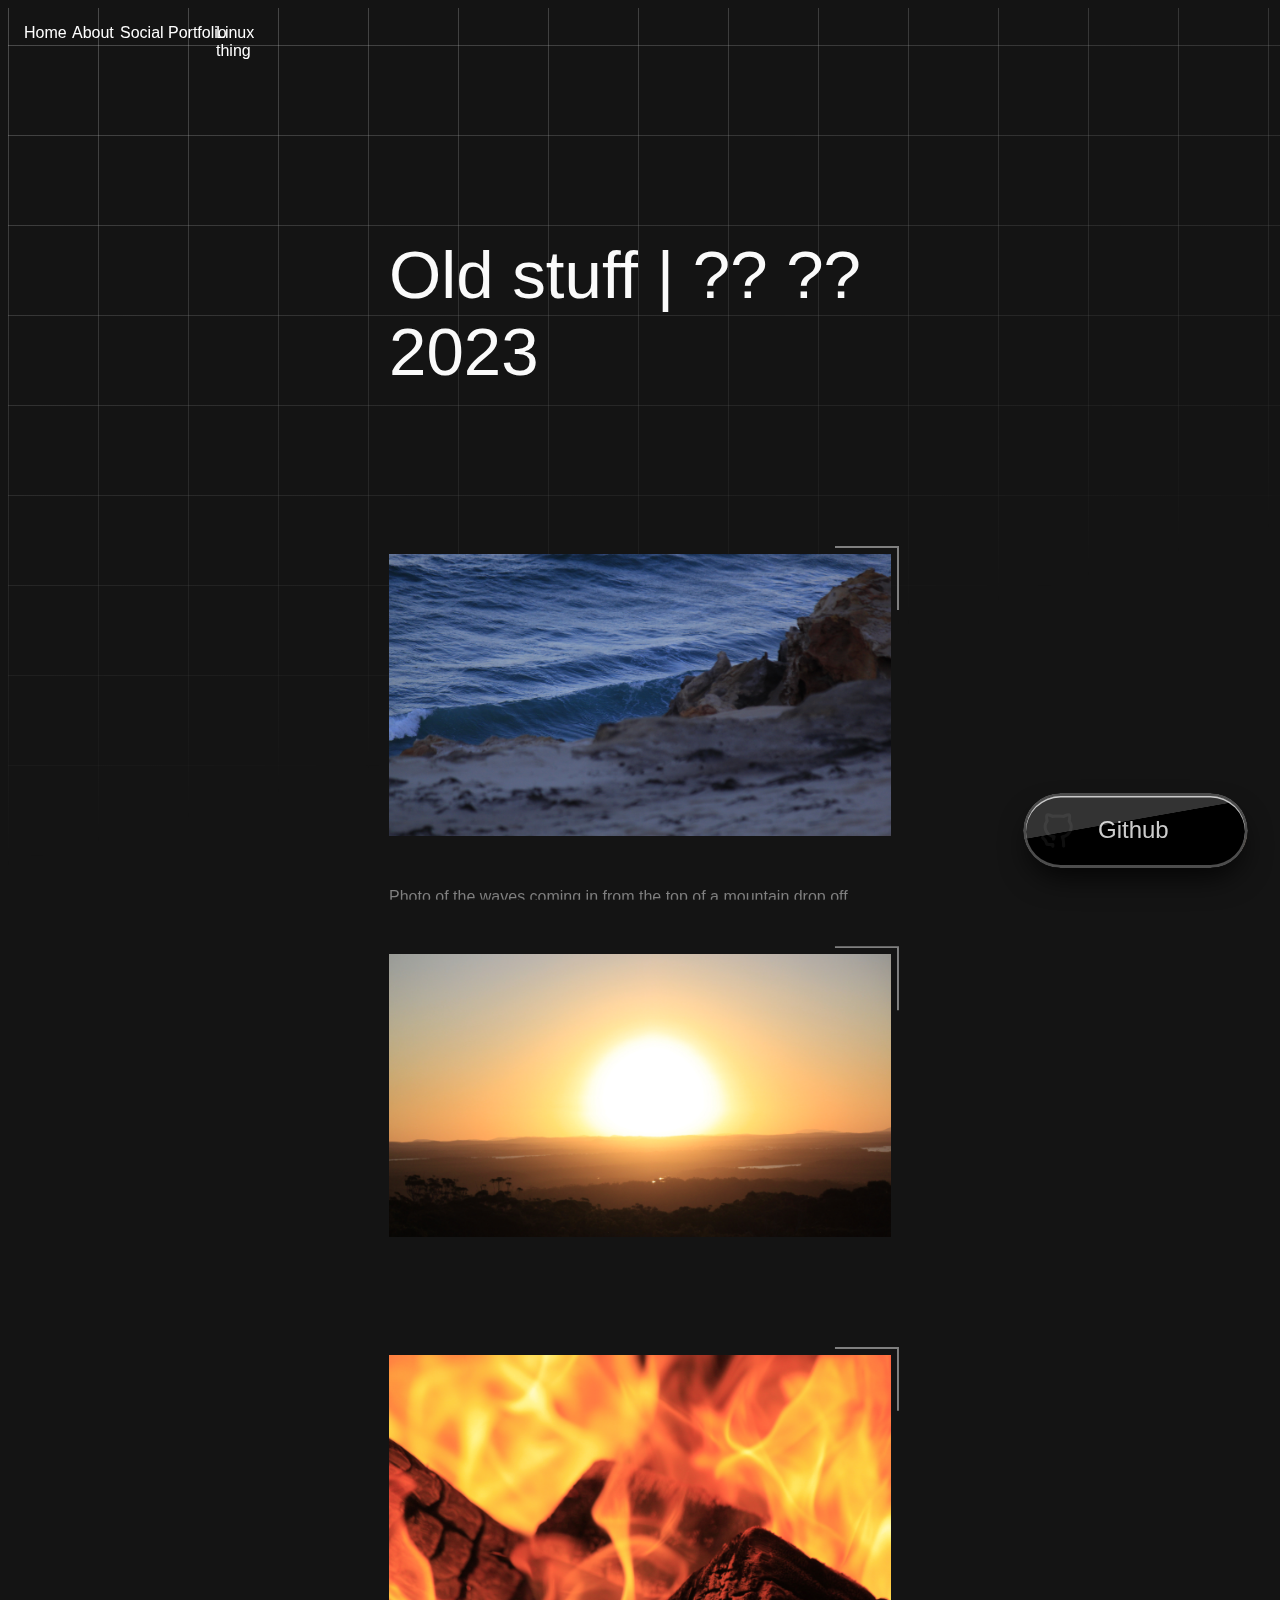
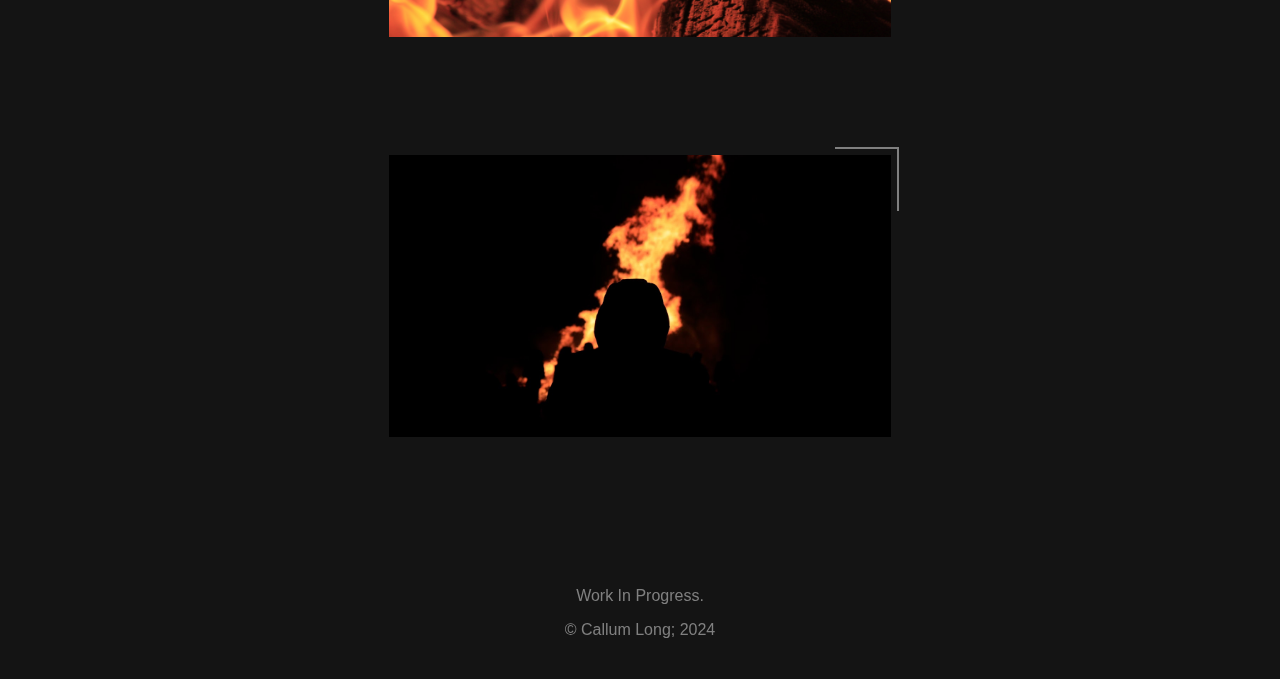
<file: portfolio/oldimg.html>
<!DOCTYPE html>
<html lang="en">
<head>
  <meta charset="UTF-8">
  <meta name="viewport" content="width=device-width, initial-scale=1.0">
  <link rel="icon" type="image/x-icon" href="./misc/img/icon.png">
  <link rel="stylesheet" href="./styles/index.css">
  <script src="./js/index.js"></script>
  <title>The Rat</title>
</head>
<body>
  <nav>
    <a href="https://brattishrat384.xyz/index.html" target="_blank" rel="noreferrer noopener" aria-label="Rats links">
      Home
    </a>
    <a href="https://brattishrat384.xyz/about.html" target="_blank" rel="noreferrer noopener" aria-label="Rats links">
      About
    </a>
    <a href="https://brattishrat384.xyz/social.html" target="_blank" rel="noreferrer noopener" aria-label="Rats links">
      Social
    </a>
    <a href="https://brattishrat384.xyz/portfolio.html" target="_blank" rel="noreferrer noopener" aria-label="Rats links">
      Portfolio
    </a>
    <a href="https://brattishrat384.xyz/Linuxthing.html" target="_blank" rel="noreferrer noopener" aria-label="Rats links">
      Linux thing
    </a>
    <div class="nav__content">
      <span>BrattishRat384</span>
    </div>
  </nav>
  <header>
    <h1>Old stuff | ?? ?? 2023</h1>
  </header>
  <main>
    <figure>
        <img src="./misc/img/portfolio/oceanfromabove.JPG" alt="" height="auto" width="100%"/>
      </figure>
      <p>Photo of the waves coming in from the top of a mountain drop off.</p>
      <figure>
        <img src="./misc/img/portfolio/Sunset.JPG" alt="" height="auto" width="100%"/>
      </figure>
      <p>Sunset over small town.</p>
      <figure>
        <img src="./misc/img/portfolio/woodfire.JPG" alt="" height="auto" width="100%"/>
      </figure>
      <p>Zoomed in shot of fire wood burning.</p>
      <figure>
        <img src="./misc/img/portfolio/VertFireWoman.JPG" alt="" height="auto" width="100%"/>
      </figure>
      <p>Woman standing infront of bonfire.</p>
  </main>
  <footer>
    <p>Work In Progress.</p>
    &copy; Callum Long; 2024
  </footer>
  <a href="https://github.com/BrattishRat384/TheRat" target="_blank" rel="noopener noreferrer" class="cta">
    <span class="icon">
      <svg width="800px" height="800px" viewBox="0 0 24 24" fill="none" xmlns="http://www.w3.org/2000/svg">
        <path d="M4.0744 2.9938C4.13263 1.96371 4.37869 1.51577 5.08432 1.15606C5.84357 0.768899 7.04106 0.949072 8.45014 1.66261C9.05706 1.97009 9.11886 1.97635 10.1825 1.83998C11.5963 1.65865 13.4164 1.65929 14.7213 1.84164C15.7081 1.97954 15.7729 1.97265 16.3813 1.66453C18.3814 0.651679 19.9605 0.71795 20.5323 1.8387C20.8177 2.39812 20.8707 3.84971 20.6494 5.04695C20.5267 5.71069 20.5397 5.79356 20.8353 6.22912C22.915 9.29385 21.4165 14.2616 17.8528 16.1155C17.5801 16.2574 17.3503 16.3452 17.163 16.4167C16.5879 16.6363 16.4133 16.703 16.6247 17.7138C16.7265 18.2 16.8491 19.4088 16.8973 20.4002C16.9844 22.1922 16.9831 22.2047 16.6688 22.5703C16.241 23.0676 15.6244 23.076 15.2066 22.5902C14.9341 22.2734 14.9075 22.1238 14.9075 20.9015C14.9075 19.0952 14.7095 17.8946 14.2417 16.8658C13.6854 15.6415 14.0978 15.185 15.37 14.9114C17.1383 14.531 18.5194 13.4397 19.2892 11.8146C20.0211 10.2698 20.1314 8.13501 18.8082 6.83668C18.4319 6.3895 18.4057 5.98446 18.6744 4.76309C18.7748 4.3066 18.859 3.71768 18.8615 3.45425C18.8653 3.03823 18.8274 2.97541 18.5719 2.97541C18.4102 2.97541 17.7924 3.21062 17.1992 3.49805L16.2524 3.95695C16.1663 3.99866 16.07 4.0147 15.975 4.0038C13.5675 3.72746 11.2799 3.72319 8.86062 4.00488C8.76526 4.01598 8.66853 3.99994 8.58215 3.95802L7.63585 3.49882C7.04259 3.21087 6.42482 2.97541 6.26317 2.97541C5.88941 2.97541 5.88379 3.25135 6.22447 4.89078C6.43258 5.89203 6.57262 6.11513 5.97101 6.91572C5.06925 8.11576 4.844 9.60592 5.32757 11.1716C5.93704 13.1446 7.4295 14.4775 9.52773 14.9222C10.7926 15.1903 11.1232 15.5401 10.6402 16.9905C10.26 18.1319 10.0196 18.4261 9.46707 18.4261C8.72365 18.4261 8.25796 17.7821 8.51424 17.1082C8.62712 16.8112 8.59354 16.7795 7.89711 16.5255C5.77117 15.7504 4.14514 14.0131 3.40172 11.7223C2.82711 9.95184 3.07994 7.64739 4.00175 6.25453C4.31561 5.78028 4.32047 5.74006 4.174 4.83217C4.09113 4.31822 4.04631 3.49103 4.0744 2.9938Z" fill="#0F0F0F"/>
        <path d="M3.33203 15.9454C3.02568 15.4859 2.40481 15.3617 1.94528 15.6681C1.48576 15.9744 1.36158 16.5953 1.66793 17.0548C1.8941 17.3941 2.16467 17.6728 2.39444 17.9025C2.4368 17.9449 2.47796 17.9858 2.51815 18.0257C2.71062 18.2169 2.88056 18.3857 3.05124 18.5861C3.42875 19.0292 3.80536 19.626 4.0194 20.6962C4.11474 21.1729 4.45739 21.4297 4.64725 21.5419C4.85315 21.6635 5.07812 21.7352 5.26325 21.7819C5.64196 21.8774 6.10169 21.927 6.53799 21.9559C7.01695 21.9877 7.53592 21.998 7.99999 22.0008C8.00033 22.5527 8.44791 23.0001 8.99998 23.0001C9.55227 23.0001 9.99998 22.5524 9.99998 22.0001V21.0001C9.99998 20.4478 9.55227 20.0001 8.99998 20.0001C8.90571 20.0001 8.80372 20.0004 8.69569 20.0008C8.10883 20.0026 7.34388 20.0049 6.67018 19.9603C6.34531 19.9388 6.07825 19.9083 5.88241 19.871C5.58083 18.6871 5.09362 17.8994 4.57373 17.2891C4.34391 17.0194 4.10593 16.7834 3.91236 16.5914C3.87612 16.5555 3.84144 16.5211 3.80865 16.4883C3.5853 16.265 3.4392 16.1062 3.33203 15.9454Z" fill="#0F0F0F"/>
        </svg>
    </span>
    <span class="text">
      <span>Github<span>
        </span>
  </a>
</body>
</html>
</file>
<file: portfolio/styles/index.css>
@font-face {
	font-family: "Geist Sans";
	src: url("https://assets.codepen.io/605876/GeistVF.ttf") format("truetype");
  }
  
  *,
  *:after,
  *:before {
	  box-sizing: border-box;
  }
  
  :root {
	  --content-width: 60ch;
  }
  
  body {
	  background: hsl(0 0% 8%);
	  color: hsl(0 0% 98%);
	  font-family:  "Geist Sans", "SF Pro Text", "SF Pro Icons", "AOS Icons", "Helvetica Neue", Helvetica, Arial, sans-serif, system-ui;
	  font-weight: 80;
  }
  
  body::before {
	  --line: hsl(0 0% 95% / 0.25);
	  content: "";
	  height: 100vh;
	  width: 100vw;
	  position: fixed;
	  background:
		  linear-gradient(90deg, var(--line) 1px, transparent 1px 10vmin) 0 -5vmin / 10vmin 10vmin,
		  linear-gradient(var(--line) 1px, transparent 1px 10vmin) 0 -5vmin / 10vmin 10vmin;
	  mask: linear-gradient(-15deg, transparent 30%, white);
	  top: 0;
	  z-index: -1;
  }
  
  nav {
	  position: sticky;
	  top: 0;
	  left: 0;
	  right: 0;
	  height: 80px;
	  z-index: 3;
	  display: flex;
	  align-items: center;
	  padding: 0 1rem;
	  background: transparent;
	  box-shadow: 0 0 0 0 black;
  }
  
  .nav__content {
	  display: none;
  }
  
  nav::after {
	  content: "";
	  position: absolute;
	  top: 0;
	  width: 100%;
	  height: 200%;
	  background: hsl(0 0% 8%);
	  left: 0;
	  translate: 0 -100%;
  }
  
  nav a {
	  width: 48px;
	  display: inline-block;
	  aspect-ratio: 1;
	  color: white;
  }
  
  nav a svg {
	  height: 100%;
  }
  
  header, main, footer {
	  width: var(--content-width);
	  margin: 0 auto;
	  padding: 1rem;
	  max-width: 100%;
  }
  
  h1 {
	  font-size: clamp(2rem, 4vw + 1rem, 6rem);
	  font-weight: 120;
  }
  
  header {
	  height: 50vh;
	  display: grid;
	  place-items: center;
	  justify-content: start;
  }
  
  footer {
	  color: hsl(0 0% 50%);
	  display: grid;
	  place-items: center;
	  padding: 2rem 1rem;
  }
  
  figure {
	  width: 100%;
	  margin: 0;
	  position: relative;
  }
  
  figure::after {
	  content: "";
	  position: absolute;
	  inset: -0.5rem;
	  border: 2px solid hsl(0 0% 50%);
	  clip-path: inset(0 0 calc(100% - 4rem) calc(100% - 4rem));
  }
  
  img {
	  aspect-ratio: 16 / 9;
	  width: 100%;
	  object-fit: cover;
  }
  
  main {
	  display: grid;
	  gap: 2rem;
  }
  
  main p {
	  background: linear-gradient(hsl(0 0% 90%), hsl(0 0% 50%));
	  background-attachment: fixed;
	  background-clip: text;
	  color: transparent;
	  text-decoration: none;
  }
  
  video {
    object-fit: cover;
  }

  a:link { 
	text-decoration: none; 
  } 
  a:visited { 
	text-decoration: none; 
  } 
  a:hover { 
	text-decoration: none; 
  } 
  a:active { 
	text-decoration: none; 
  }
  
  .cta {
	  --extended: 100px;
	  --border: 2px;
	  --size: 50px;
	  --starting-scale: 1.5;
	  --bg: black;
	  --color: hsl(0 0% 80%);
	  background: transparent;
	  border-radius: 9999px;
	  bottom: 2rem;
	  box-shadow: 0 10px 20px -5px hsl(0 0% 0% / 0.85);
	  color: var(--color);
	  display: flex;
	  height: var(--size);
	  outline: 4px solid transparent;
	  outline-offset: -4px;
	outline-width: 2px;
	  overflow: hidden;
	  place-items: center;
	  position: fixed;
	  right: 2rem;
	  transform-origin: 100% 100%;
	  transition: outline-color 0.2s, outline-offset 0.2s;
	  width: var(--size);
  }
  
  .cta:is(:hover, :focus-visible) {
	  outline-color: hsl(175 80% 50% / 0.65);
	  outline-offset: 0;
	outline-width: 2px;
  }
  
  .cta::before {
	  background: var(--bg);
	  border: var(--border) solid transparent;
	  border-radius: 9999px;
	  content: "";
	  inset: 0;
	  position: absolute;
	  z-index: -1;
  }
  
  .cta::after {
	  background: linear-gradient(
		  110deg,
		  hsl(0 0% 30%) 50%,
		  hsl(30 80% 50%),
		  hsl(40 80% 50%),
		  hsl(110 80% 50%),
		  hsl(170 80% 50%),
		  hsl(240 80% 50%),
		  hsl(280 80% 50%),
		  hsl(320 80% 50%)
	  ) 0% 50% / 200% 100% border-box;
	  border: var(--border) solid transparent;
	  border-radius: 9999px;
	  box-shadow: 0 1px hsl(0 0% 100% / 0.75) inset;
	  content: "";
	  inset: 0;
	  mask:
		linear-gradient(#0000, #0000),
		linear-gradient(#fff, #fff);
	mask-clip: padding-box, border-box;
	mask-composite: intersect;
	  position: absolute;
	  z-index: 4;
  }
  
  .icon {
	  aspect-ratio: 1;
	  border-radius: 50%;
	  display: grid;
	  place-items: center;
	  width: var(--size);
  }
  
  /* Glimmer over the top */
  .icon::before {
	  box-shadow: 0 1px hsl(0 0% 100% / 0.75) inset;
	  background: linear-gradient(170deg, hsl(0 0% 100% / 0.2) 39.5%, transparent 40%) padding-box;
	  border: 2px solid transparent;
	  border-radius: 9999px;
	  content: "";
	  inset: 0;
	  position: absolute;
	  z-index: 5;
  }
  
  .icon::after {
	  background: var(--bg);
	  bottom: var(--border);
	  border-radius: 9999px;
	  content: "";
	  left: var(--border);
	  position: absolute;
	  right: var(--border);
	  top: var(--border);
	  mask: radial-gradient(100% 100% at 0% 75%, transparent calc(100% - (var(--size) * 0.15)), white) 100% 50% / 48px 100% no-repeat;
	  z-index: 2;
  }
  
  .icon svg {
	  overflow: visible !important;
	  translate: -10% 0;
	  width: 50%;
  }
  
  .text {
	  left: var(--size);
	  position: absolute;
	  text-align: center;
	  white-space: nowrap;
  }
  
  /* All your CSS animation stuff goes here */
  @supports(animation-timeline: scroll()) {
	  @media(prefers-reduced-motion: no-preference) {
		  /*	Scrub a custom property to scale the width down	*/
		  @property --scrub {
			syntax: '<number>';
			inherits: true;
			initial-value: 0;
		  }
		  body {
			  animation: scrub both steps(1, end);
			  animation-timeline: scroll(root);
			  animation-range: 0vh 10vh;
		  }
		  .icon svg {
			  animation: wave both linear 2;
			  animation-timeline: scroll(root);
			  animation-range: 30vh 50vh;
			  transform-origin: 65% 75%;
		  }
		  .cta {
			  animation: shrink;
			  animation-fill-mode: both;
			  animation-timing-function: linear;
			  animation-timeline: scroll(root);
			  animation-range: 70vh 100vh;
			  scale: var(--starting-scale);
			  transition: --scrub 0.2s;
			  width: calc(var(--size) + (var(--extended) * (1 - (var(--scrub) / 100))));
		  }
		  .cta::after {
			  animation: flicker both linear;
			animation-timeline: scroll(root);
			animation-range: 70vh 100vh;
		  }
		  nav {
			  animation: shade both linear;
			  animation-timeline: scroll(root);
			  animation-range: 0 25vh;
		  }
		  .nav__content {
			  display: block;
			  position: absolute;
			  left: 50%;
			  width: var(--content-width);
			  max-width: 100%;
			  padding: 1rem;
			  translate: -50% -100%;
			  animation: drop both linear;
			  animation-timeline: scroll(root);
			  animation-range: 30vh 55vh;
		  }
		  @keyframes drop {
			  to {
				  translate: -50% 0;
			  }
		  }
		  @keyframes shade {
			  to {
				  background: hsl(0 0% 8%);
				  box-shadow: 0 10px 20px -5px black;
			  }
		  }
		  @keyframes wave {
			  50% {
				  rotate: 20deg;
			  }
		  }
		  @keyframes shrink {
			  to {
				  scale: 1;
			  }
		  }
		  /*	Scroll triggered prop for CTA width	*/
		  @keyframes scrub {
			  to {
				  --scrub: 100;
			  }
		  }
		  @keyframes flicker {
			  to {
				  background-position: 200% 50%;
			  }
		  }
	  }
  }
</file>
<file: style.css>
/* Body Start */

body {
  background-color: #060612;
  color: hsl(0 0% 98%);
  font-family:  "Geist Sans", "SF Pro Text", "SF Pro Icons", "AOS Icons", "Helvetica Neue", Helvetica, Arial, sans-serif, system-ui;
  font-weight: 80;
  text-align: center;
  padding-left: 15%;
  padding-right: 15%;
  text-decoration: none;
  min-height: 100vh;
  display: flex;
  flex-direction: column;
}

h1 {
  font-size: 300%;
  font-style: bold;
}

h2 {
  font-size: 150%;
}

/* Image */
img {
aspect-ratio: 16 / 9;
width: auto;
}

.imgtxt {
container: 2;
}

/* Portfolio conf */
.column {
  float: left;
  width: 33.33%;
}

.row:after {
  content: "";
  display: table;
  clear: both;
}

/* Href */
.link-h2 {
  text-decoration: none;
  font-size: 125%;
  color: #afafff
}

.link-p {
  text-decoration: none;
  font-size: 100%;
  color: #afafff
}

.link-img {
text-decoration: none;
font-weight: bold;
font-size: 125%;
color: #afafff
}

/* Spacer */
.spacer {
padding-top: 10%;
}

/* Footer */
footer {
margin-top: auto;
bottom: 0;
}

/* Remove Scroll bar */
.rmscroll {
overflow: hidden;
}

/* Socail Button */
#social-button {
width: 200px;
height: 50px;
border-radius: 40px;
color: white;
border: none;
transition: 0.5s;
outline: none;
font-weight: bold;
}

/* Warning Colour */
.color-warning {
color: #facb32;
}

/* Attention Colour */
.color-attention {
color: #ff5050;
}

/* Body End */
/* Nav Start */

/* Add a black background color to the top navigation */
.topnav {
  background-image: #0e0e29b6;
  overflow: hidden;
}

/* Style the links inside the navigation bar */
.topnav a {
  float: left;
  color: #a3a3a3;
  text-align: left;
  padding: 14px 16px;
  text-decoration: none;
  font-size: 17px;
}

/* Change the color of links on hover */
.topnav a:hover {
  background-color: #0c0c24;
  color: rgb(63, 63, 63);
}

/* Add a color to the active/current link */
.topnav a.active {
  background-color: #ffffff00;
  color: rgb(255, 255, 255);
}

/* Nav End */

/* Scaling start */

@media (max-width: 767px) {
  body {
      padding-left: 2%;
      padding-right: 2%;
  }
  img{
    width: 60vw;
    height: auto;
  }
  .topnav a {
    float: center;
  }
}

/* Scaling end */
</file>
